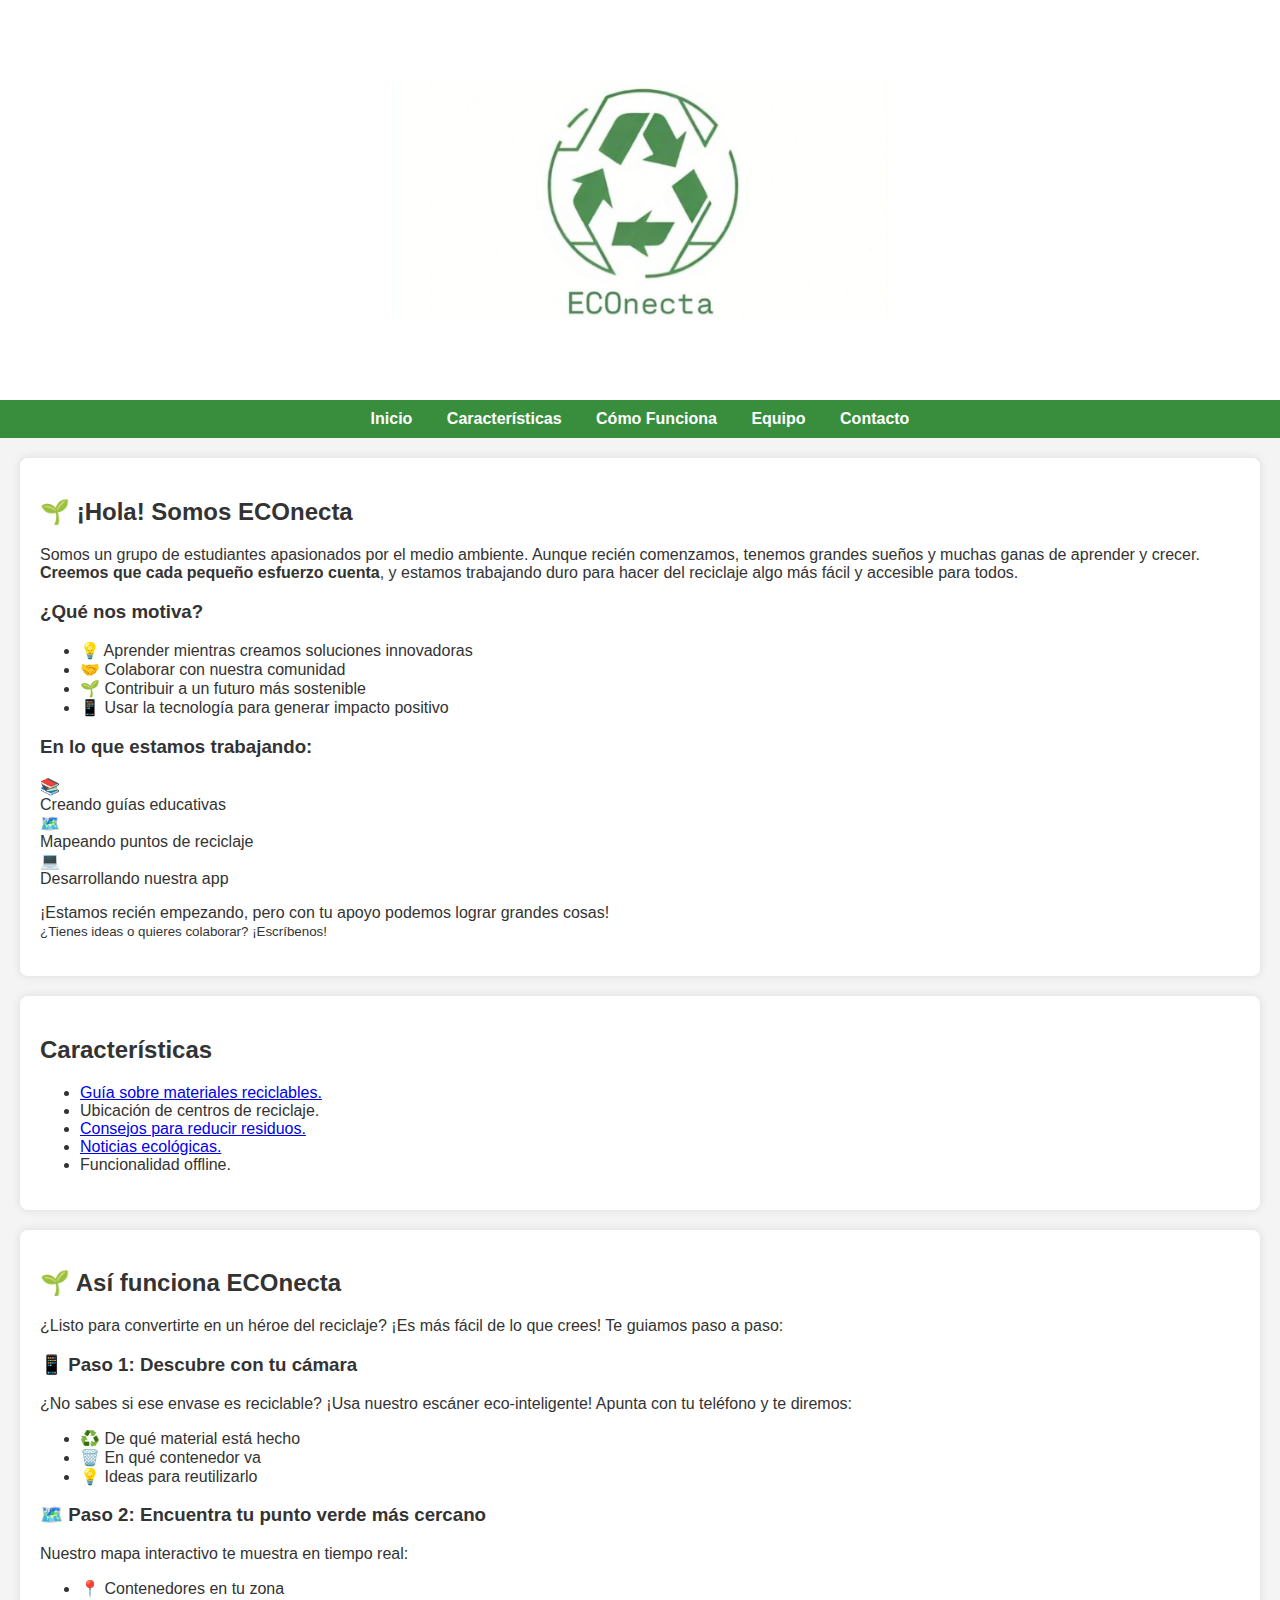
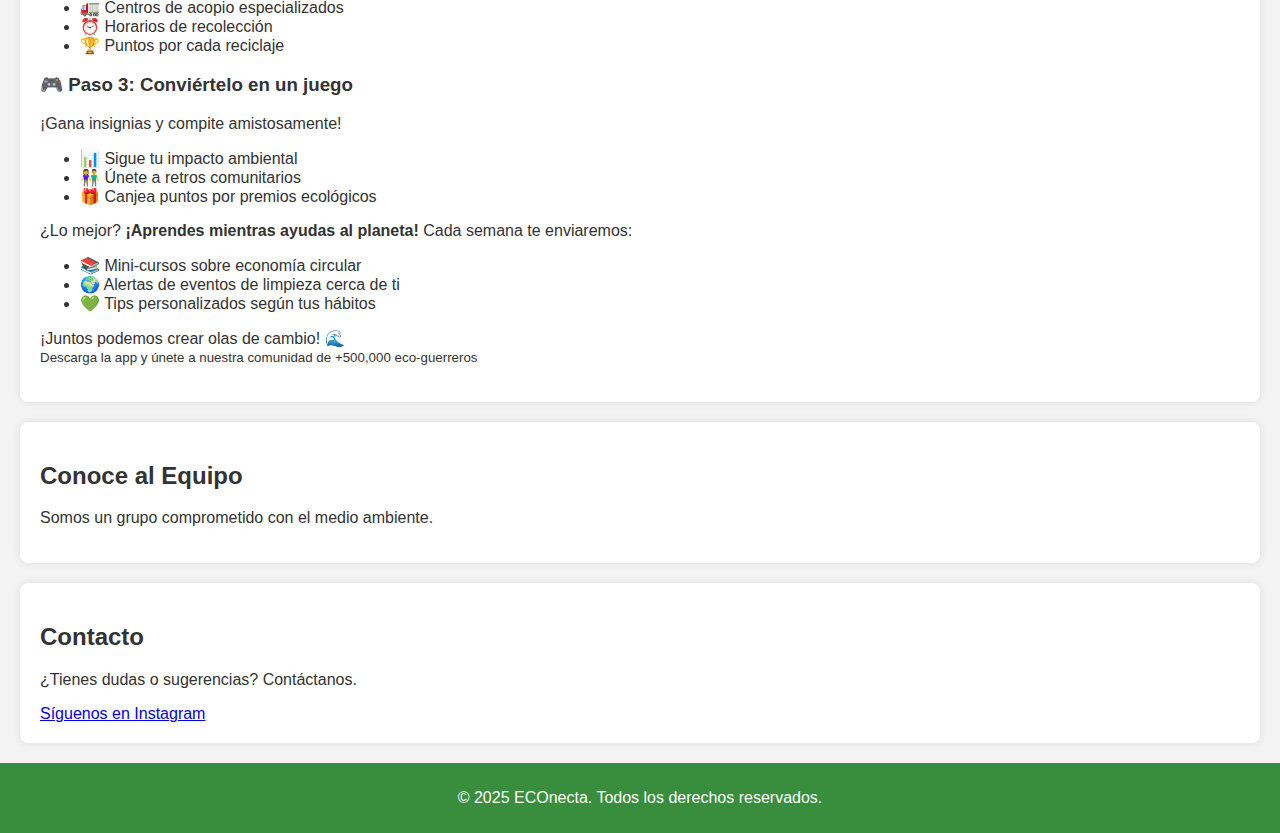
<file: index.html>
<!DOCTYPE html>
<html lang="es">
<head>
    <meta charset="utf-8">
    <meta name="viewport" content="width=device-width, initial-scale=1">
    <title>ECOnecta</title>
    <link rel="stylesheet" type="text/css" href="ECO.css">
    <script type="text/javascript" src="java.eco.js"></script>
</head>
<body>
    <header></header>

    <nav>
        <ul>
            <li><a href="#inicio">Inicio</a></li>
            <li><a href="#caracteristicas">Características</a></li>
            <li><a href="#como-funciona">Cómo Funciona</a></li>
            <li><a href="#equipo">Equipo</a></li>
            <li><a href="#contacto">Contacto</a></li>
        </ul>
    </nav>

    <section id="equipo">
    <h2>🌱 ¡Hola! Somos ECOnecta</h2>
    <div class="equipo-contenido">
        <p class="intro-equipo">Somos un grupo de estudiantes apasionados por el medio ambiente. 
        Aunque recién comenzamos, tenemos grandes sueños y muchas ganas de aprender y crecer. 
        <strong>Creemos que cada pequeño esfuerzo cuenta</strong>, y estamos trabajando duro para 
        hacer del reciclaje algo más fácil y accesible para todos.</p>

        <div class="nuestro-enfoque">
            <h3>¿Qué nos motiva?</h3>
            <ul class="caracteristicas-equipo">
                <li>💡 Aprender mientras creamos soluciones innovadoras</li>
                <li>🤝 Colaborar con nuestra comunidad</li>
                <li>🌱 Contribuir a un futuro más sostenible</li>
                <li>📱 Usar la tecnología para generar impacto positivo</li>
            </ul>
        </div>

        <div class="nuestros-proyectos">
            <h3>En lo que estamos trabajando:</h3>
            <div class="proyectos-container">
                <div class="proyecto">
                    <div class="icono">📚</div>
                    <div class="descripcion">Creando guías educativas</div>
                </div>
                <div class="proyecto">
                    <div class="icono">🗺️</div>
                    <div class="descripcion">Mapeando puntos de reciclaje</div>
                </div>
                <div class="proyecto">
                    <div class="icono">💻</div>
                    <div class="descripcion">Desarrollando nuestra app</div>
                </div>
            </div>
        </div>

        <p class="cierre-equipo">¡Estamos recién empezando, pero con tu apoyo podemos lograr grandes cosas!<br>
        <small>¿Tienes ideas o quieres colaborar? ¡Escríbenos!</small></p>
    </div>
</section>

    <section id="caracteristicas">
        <h2>Características</h2>
        <ul>
            <li><a href="materiales.html" target="_blank">Guía sobre materiales reciclables.</a></li>
            <li>Ubicación de centros de reciclaje.</li>
            <li><a href="consejos.html" target="_blank">Consejos para reducir residuos.</a></li>
            <li><a href="noticias.html" target="_blank">Noticias ecológicas.</a></li>
            <li>Funcionalidad offline.</li>
        </ul>
    </section>

    <section id="como-funciona">
    <h2>🌱 Así funciona ECOnecta</h2>
    <div class="funcionamiento">
        <p>¿Listo para convertirte en un héroe del reciclaje? ¡Es más fácil de lo que crees! Te guiamos paso a paso:</p>
        
        <div class="paso">
            <h3>📱 Paso 1: Descubre con tu cámara</h3>
            <p>¿No sabes si ese envase es reciclable? ¡Usa nuestro escáner eco-inteligente! Apunta con tu teléfono y te diremos:</p>
            <ul>
                <li>♻️ De qué material está hecho</li>
                <li>🗑️ En qué contenedor va</li>
                <li>💡 Ideas para reutilizarlo</li>
            </ul>
        </div>

        <div class="paso">
            <h3>🗺️ Paso 2: Encuentra tu punto verde más cercano</h3>
            <p>Nuestro mapa interactivo te muestra en tiempo real:</p>
            <ul>
                <li>📍 Contenedores en tu zona</li>
                <li>🚛 Centros de acopio especializados</li>
                <li>⏰ Horarios de recolección</li>
                <li>🏆 Puntos por cada reciclaje</li>
            </ul>
        </div>

        <div class="paso">
            <h3>🎮 Paso 3: Conviértelo en un juego</h3>
            <p>¡Gana insignias y compite amistosamente!</p>
            <ul>
                <li>📊 Sigue tu impacto ambiental</li>
                <li>👫 Únete a retros comunitarios</li>
                <li>🎁 Canjea puntos por premios ecológicos</li>
            </ul>
        </div>

        <p class="llamado-accion">¿Lo mejor? <strong>¡Aprendes mientras ayudas al planeta!</strong> Cada semana te enviaremos:</p>
        <ul class="beneficios">
            <li>📚 Mini-cursos sobre economía circular</li>
            <li>🌍 Alertas de eventos de limpieza cerca de ti</li>
            <li>💚 Tips personalizados según tus hábitos</li>
        </ul>

        <p class="cierre">¡Juntos podemos crear olas de cambio! 🌊<br>
        <small>Descarga la app y únete a nuestra comunidad de +500,000 eco-guerreros</small></p>
    </div>
</section>

    <section id="equipo">
        <h2>Conoce al Equipo</h2>
        <p>Somos un grupo comprometido con el medio ambiente.</p>
    </section>

    <section id="contacto">
    <h2>Contacto</h2>
    <p>¿Tienes dudas o sugerencias? Contáctanos.</p>
    <a href="https://www.instagram.com/econecta.206/" class="btn-instagram" target="_blank">Síguenos en Instagram</a>
</section>


    <footer>
        <p>&copy; 2025 ECOnecta. Todos los derechos reservados.</p>
    </footer>

</body>
</html>
</file>
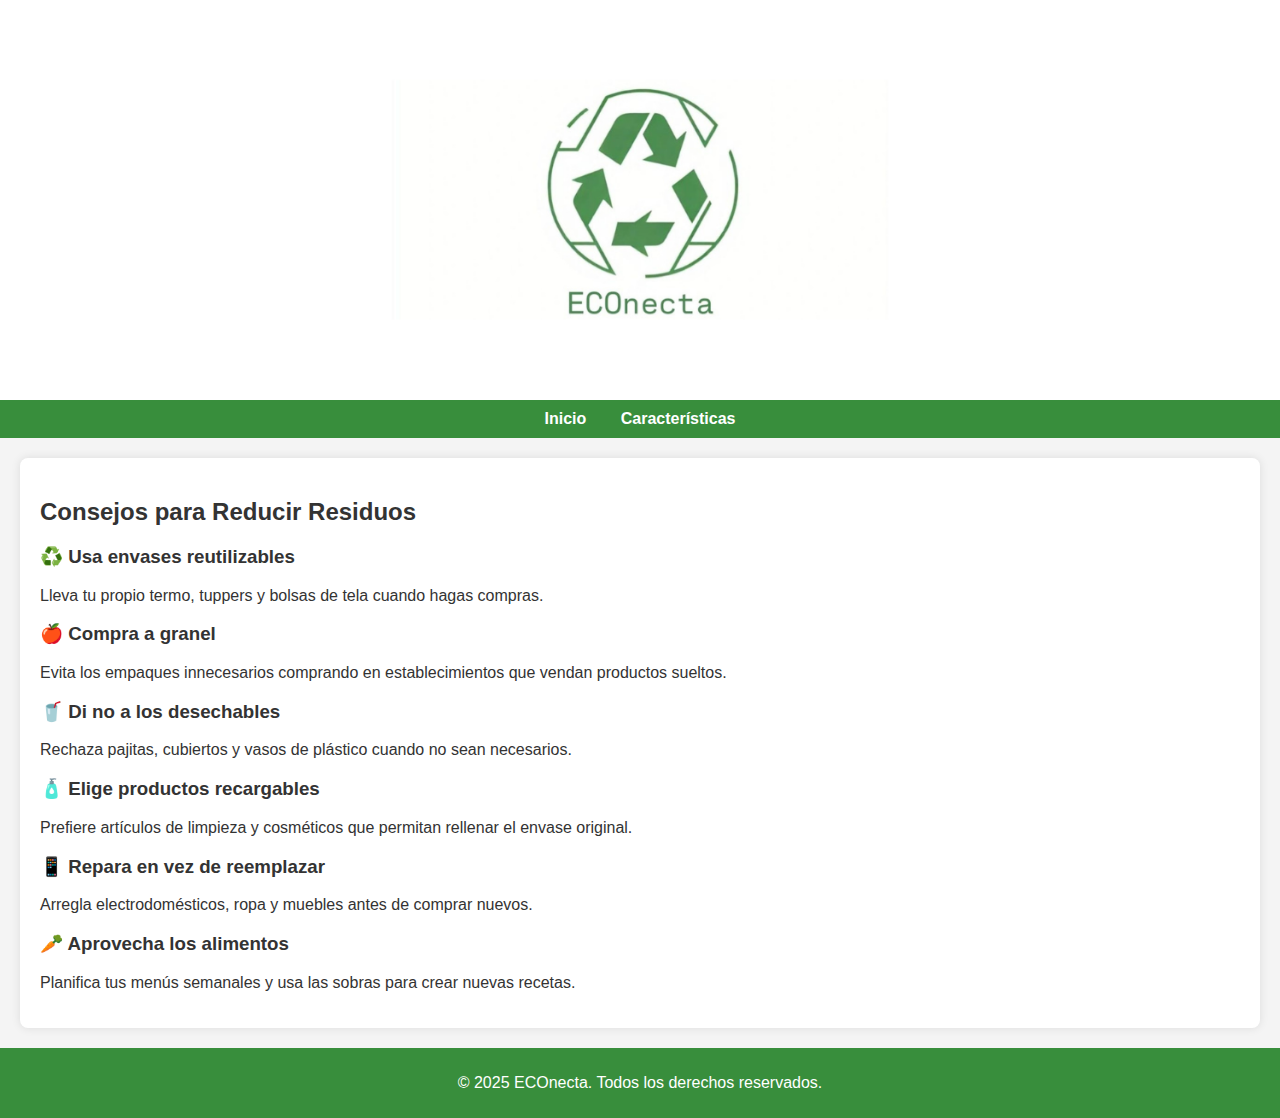
<file: consejos.html>
<!DOCTYPE html>
<html lang="es">
<head>
    <meta charset="UTF-8">
    <meta name="viewport" content="width=device-width, initial-scale=1.0">
    <title>Consejos Ecológicos</title>
    <link rel="stylesheet" type="text/css" href="ECO.css">
</head>
<body>
    <header></header>

    <nav>
        <ul>
            <li><a href="index.html#inicio">Inicio</a></li> 
            <li><a href="index.html#caracteristicas">Características</a></li>
        </ul>
    </nav>

    <section id="consejos">
        <h2>Consejos para Reducir Residuos</h2>
        
        <div class="consejo">
            <h3>♻️ Usa envases reutilizables</h3>
            <p>Lleva tu propio termo, tuppers y bolsas de tela cuando hagas compras.</p>
        </div>

        <div class="consejo">
            <h3>🍎 Compra a granel</h3>
            <p>Evita los empaques innecesarios comprando en establecimientos que vendan productos sueltos.</p>
        </div>

        <div class="consejo">
            <h3>🥤 Di no a los desechables</h3>
            <p>Rechaza pajitas, cubiertos y vasos de plástico cuando no sean necesarios.</p>
        </div>

        <div class="consejo">
            <h3>🧴 Elige productos recargables</h3>
            <p>Prefiere artículos de limpieza y cosméticos que permitan rellenar el envase original.</p>
        </div>

        <div class="consejo">
            <h3>📱 Repara en vez de reemplazar</h3>
            <p>Arregla electrodomésticos, ropa y muebles antes de comprar nuevos.</p>
        </div>

        <div class="consejo">
            <h3>🥕 Aprovecha los alimentos</h3>
            <p>Planifica tus menús semanales y usa las sobras para crear nuevas recetas.</p>
        </div>
    </section>

    <footer>
        <p>© 2025 ECOnecta. Todos los derechos reservados.</p>
    </footer>
</body>
</html>
</file>
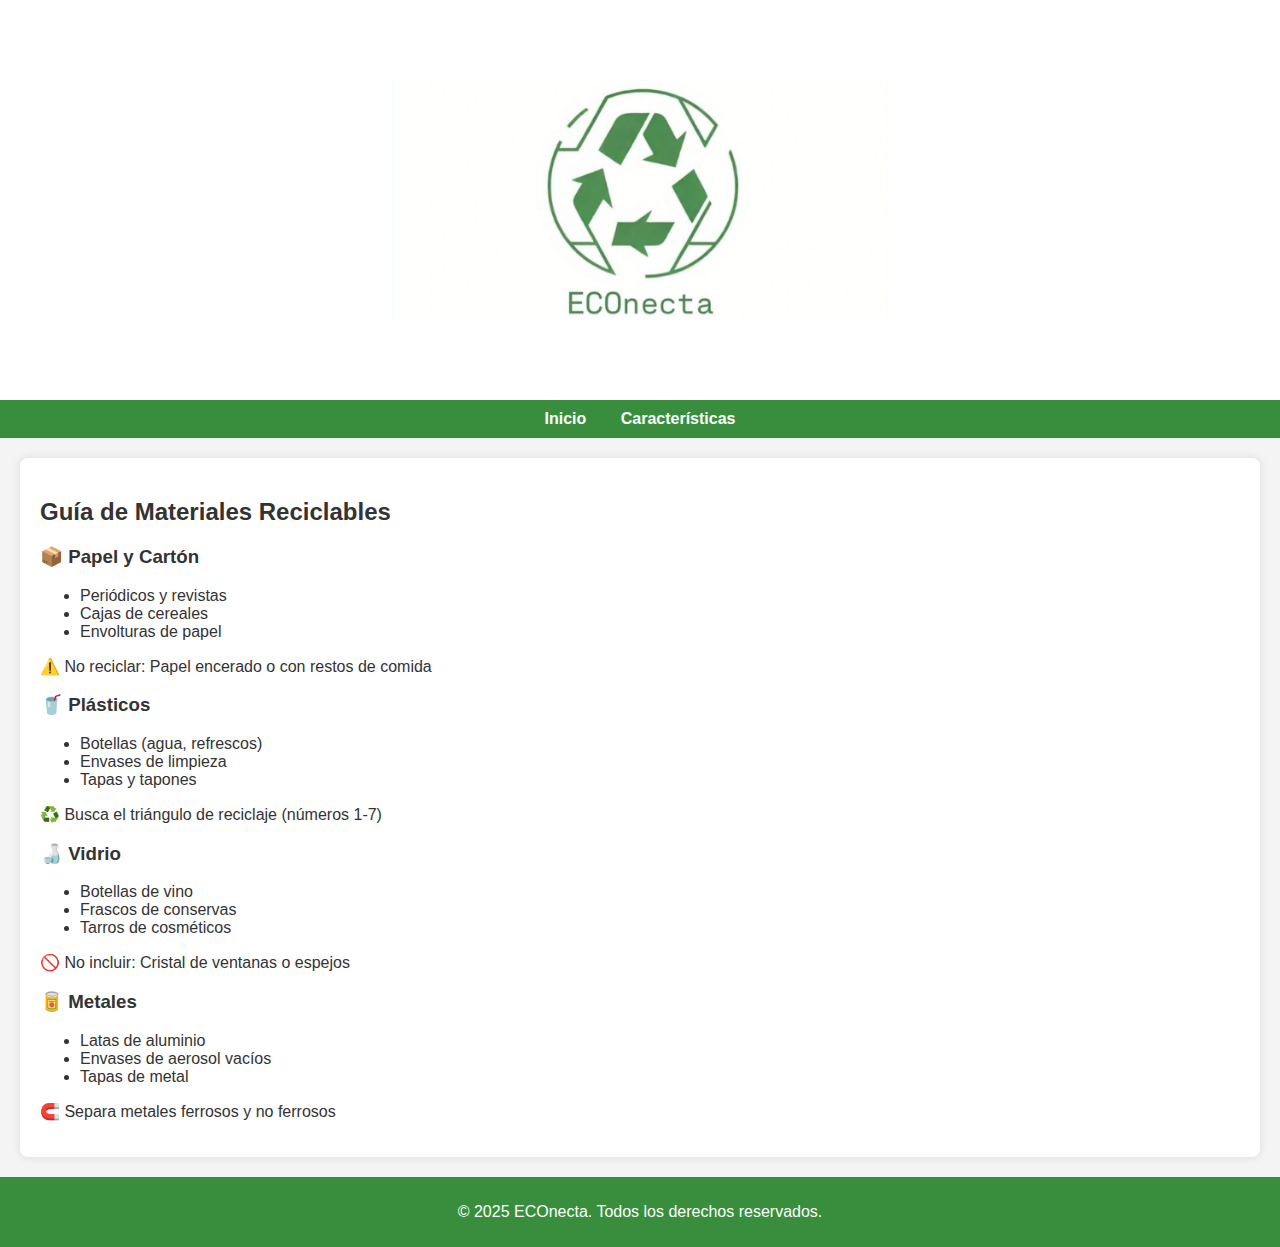
<file: materiales.html>
<!DOCTYPE html>
<html lang="es">
<head>
    <meta charset="UTF-8">
    <meta name="viewport" content="width=device-width, initial-scale=1.0">
    <title>Guía de Materiales Reciclables</title>
    <link rel="stylesheet" type="text/css" href="ECO.css">
</head>
<body>
    <header></header>

    <nav>
        <ul>
            <li><a href="index.html#inicio">Inicio</a></li>
            <li><a href="index.html#caracteristicas">Características</a></li>
        </ul>
    </nav>

    <section id="materiales">
        <h2>Guía de Materiales Reciclables</h2>
        
        <div class="categoria-material">
            <h3>📦 Papel y Cartón</h3>
            <ul>
                <li class="ejemplo">Periódicos y revistas</li>
                <li class="ejemplo">Cajas de cereales</li>
                <li class="ejemplo">Envolturas de papel</li>
            </ul>
            <p class="nota">⚠️ No reciclar: Papel encerado o con restos de comida</p>
        </div>

        <div class="material-category">
            <h3>🥤 Plásticos</h3>
            <ul>
                <li class="ejemplo">Botellas (agua, refrescos)</li>
                <li class="ejemplo">Envases de limpieza</li>
                <li class="ejemplo">Tapas y tapones</li>
            </ul>
            <p class="nota">♻️ Busca el triángulo de reciclaje (números 1-7)</p>
        </div>

        <div class="material-category">
            <h3>🍶 Vidrio</h3>
            <ul>
                <li class="ejemplo">Botellas de vino</li>
                <li class="ejemplo">Frascos de conservas</li>
                <li class="ejemplo">Tarros de cosméticos</li>
            </ul>
            <p class="nota">🚫 No incluir: Cristal de ventanas o espejos</p>
        </div>

        <div class="material-category">
            <h3>🥫 Metales</h3>
            <ul>
                <li class="ejemplo">Latas de aluminio</li>
                <li class="ejemplo">Envases de aerosol vacíos</li>
                <li class="ejemplo">Tapas de metal</li>
            </ul>
            <p class="nota">🧲 Separa metales ferrosos y no ferrosos</p>
        </div>
    </section>

    <footer>
        <p>© 2025 ECOnecta. Todos los derechos reservados.</p>
    </footer>
</body>
</html>
</file>
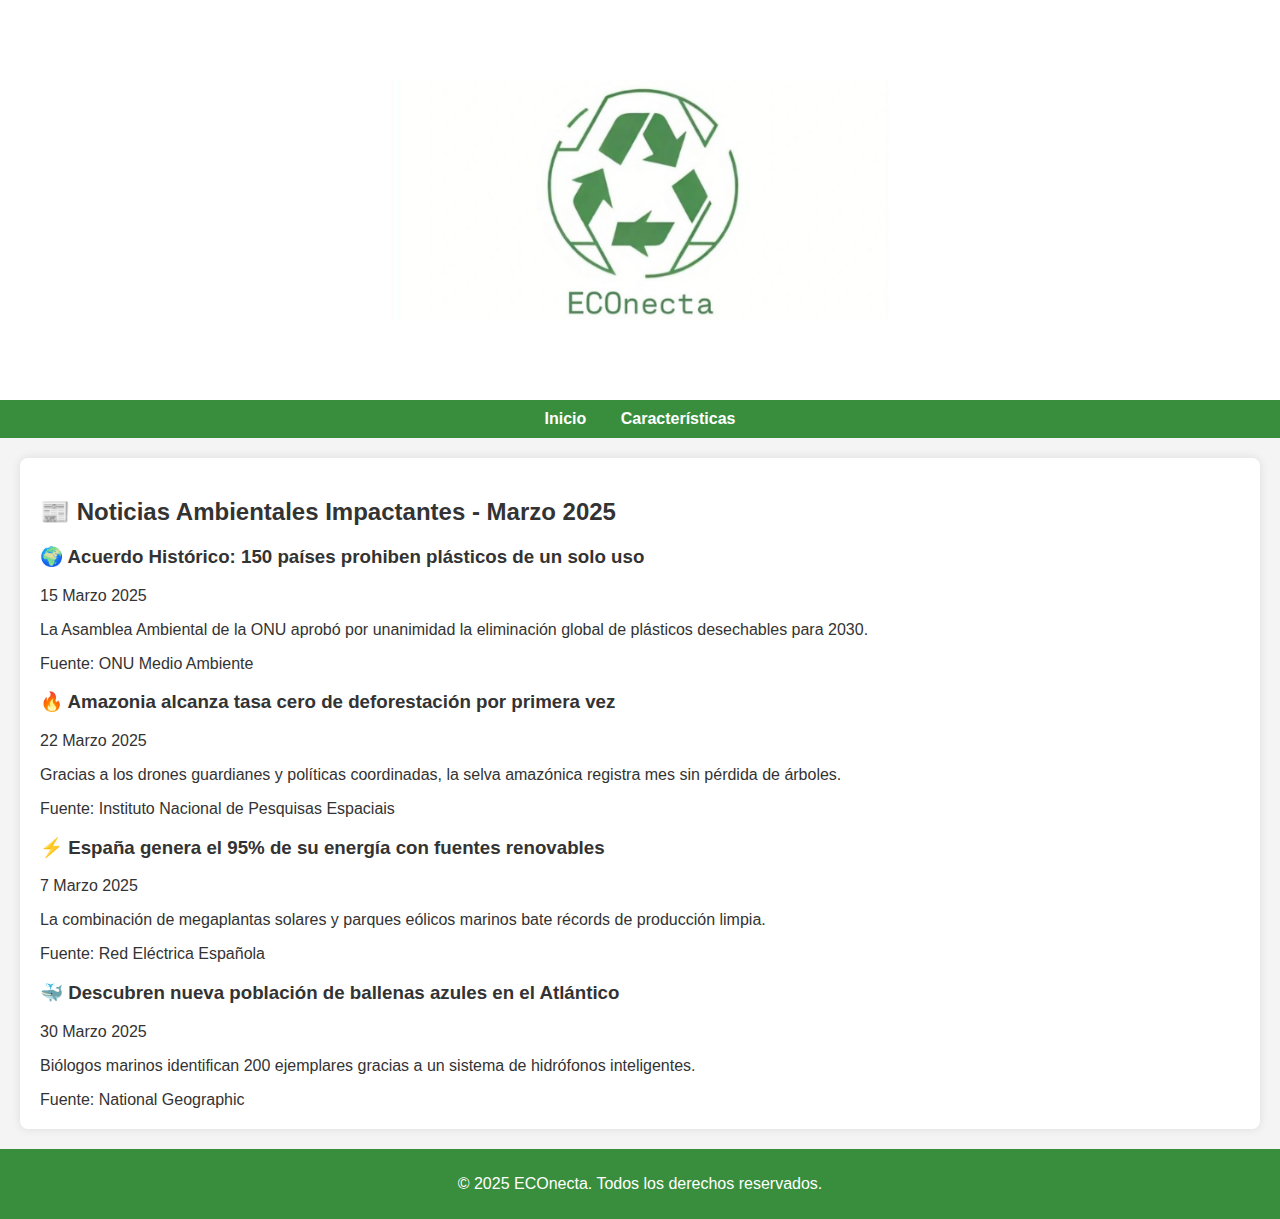
<file: noticias.html>
<!DOCTYPE html>
<html lang="es">
<head>
    <meta charset="UTF-8">
    <meta name="viewport" content="width=device-width, initial-scale=1.0">
    <title>Noticias Ambientales 2025</title>
    <link rel="stylesheet" type="text/css" href="ECO.css">
</head>
<body>
    <header></header>

    <nav>
        <ul>
            <li><a href="index.html#inicio" target="_self">Inicio</a></li>
            <li><a href="index.html#caracteristicas">Características</a></li>
        </ul>
    </nav>

    <section id="noticias">
        <h2>📰 Noticias Ambientales Impactantes - Marzo 2025</h2>
        
        <article class="noticia">
            <h3>🌍 Acuerdo Histórico: 150 países prohiben plásticos de un solo uso</h3>
            <time datetime="2025-03-15">15 Marzo 2025</time>
            <p>La Asamblea Ambiental de la ONU aprobó por unanimidad la eliminación global de plásticos desechables para 2030.</p>
            <div class="fuente">Fuente: ONU Medio Ambiente</div>
        </article>

        <article class="noticia">
            <h3>🔥 Amazonia alcanza tasa cero de deforestación por primera vez</h3>
            <time datetime="2025-03-22">22 Marzo 2025</time>
            <p>Gracias a los drones guardianes y políticas coordinadas, la selva amazónica registra mes sin pérdida de árboles.</p>
            <div class="fuente">Fuente: Instituto Nacional de Pesquisas Espaciais</div>
        </article>

        <article class="noticia">
            <h3>⚡ España genera el 95% de su energía con fuentes renovables</h3>
            <time datetime="2025-03-07">7 Marzo 2025</time>
            <p>La combinación de megaplantas solares y parques eólicos marinos bate récords de producción limpia.</p>
            <div class="fuente">Fuente: Red Eléctrica Española</div>
        </article>

        <article class="noticia">
            <h3>🐳 Descubren nueva población de ballenas azules en el Atlántico</h3>
            <time datetime="2025-03-30">30 Marzo 2025</time>
            <p>Biólogos marinos identifican 200 ejemplares gracias a un sistema de hidrófonos inteligentes.</p>
            <div class="fuente">Fuente: National Geographic</div>
        </article>
    </section>

    <footer>
        <p>© 2025 ECOnecta. Todos los derechos reservados.</p>
    </footer>
</body>
</html>
</file>
<file: ECO.css>
body {
    font-family: Arial, sans-serif;
    margin: 0;
    padding: 0;
    background-color: #f4f4f4;
    color: #333;
}

header {
    background: url('logo-header.png') no-repeat center center;
    background-size: cover;
    height: 400px;
}

nav {
    background-color: #388E3C;
    text-align: center;
    padding: 10px 0;
}

nav ul {
    list-style: none;
    padding: 0;
    margin: 0;
}

nav ul li {
    display: inline;
    margin: 0 15px;
}

nav ul li a {
    color: white;
    text-decoration: none;
    font-weight: bold;
}

section {
    padding: 20px;
    margin: 20px;
    background: white;
    border-radius: 8px;
    box-shadow: 0px 0px 10px rgba(0, 0, 0, 0.1);
}

footer {
    background-color: #388E3C;
    color: white;
    text-align: center;
    padding: 10px;
}
</file>
